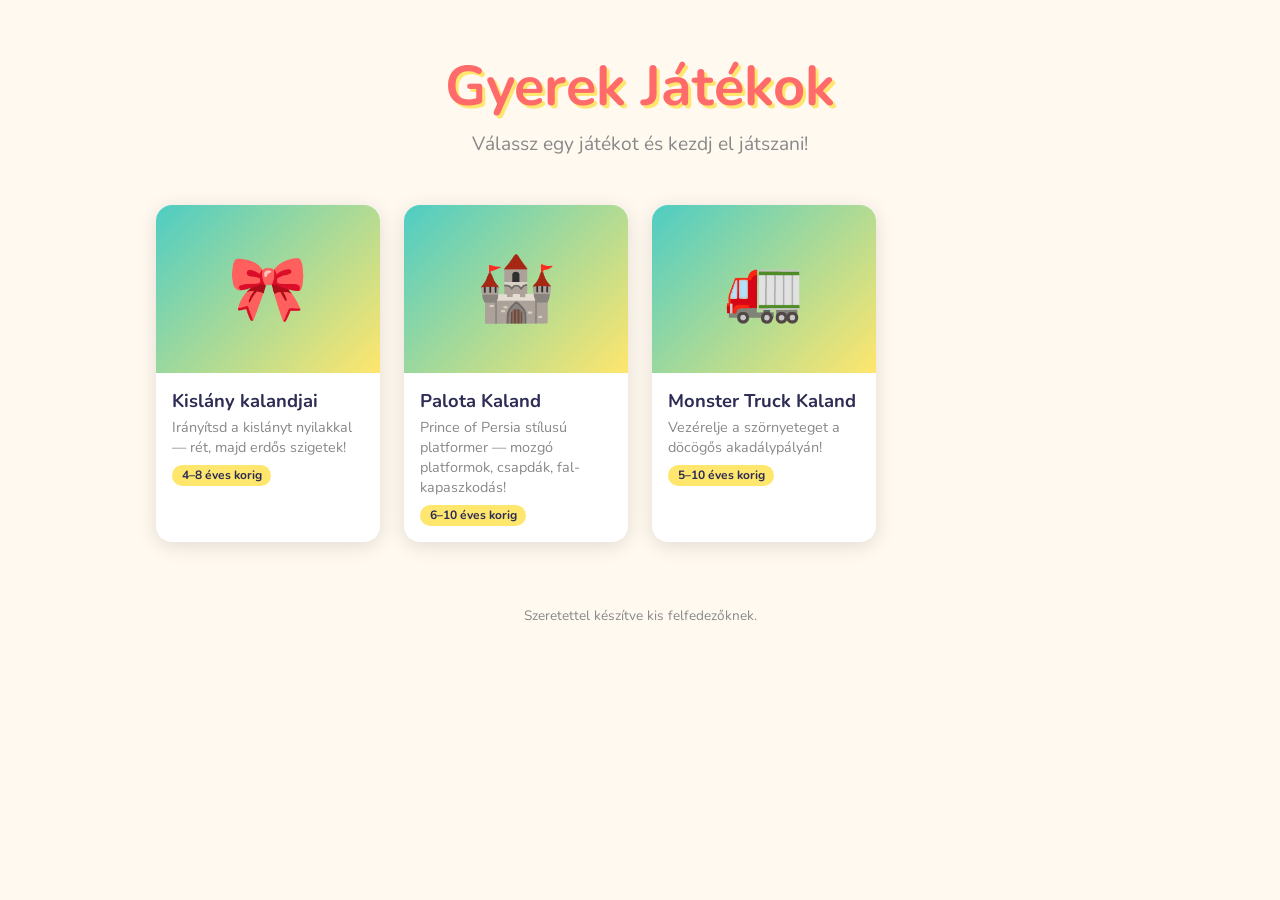
<file: index.html>
<!DOCTYPE html>
<html lang="hu">
<head>
  <meta charset="UTF-8" />
  <meta name="viewport" content="width=device-width, initial-scale=1.0" />
  <title>Gyerek Játékok</title>
  <link rel="preconnect" href="https://fonts.googleapis.com" />
  <link rel="stylesheet" href="https://fonts.googleapis.com/css2?family=Nunito:wght@400;700;900&display=swap" />
  <link rel="stylesheet" href="shared/css/base.css" />
  <style>
    header {
      text-align: center;
      padding: 2rem 1rem 1rem;
    }
    header h1 {
      font-size: clamp(2rem, 6vw, 3.5rem);
      color: var(--color-primary);
      text-shadow: 3px 3px 0 var(--color-accent);
    }
    header p {
      font-size: 1.2rem;
      color: var(--color-muted);
      margin-top: 0.4rem;
    }

    #game-grid {
      display: grid;
      grid-template-columns: repeat(auto-fill, minmax(220px, 1fr));
      gap: 1.5rem;
      max-width: 1000px;
      margin: 2rem auto;
      padding: 0 1rem;
    }

    .game-card {
      display: flex;
      flex-direction: column;
      text-decoration: none;
      color: inherit;
    }
    .game-card .thumb {
      width: 100%;
      aspect-ratio: 4/3;
      object-fit: cover;
      background: linear-gradient(135deg, var(--color-secondary), var(--color-accent));
      display: flex;
      align-items: center;
      justify-content: center;
      font-size: 4rem;
    }
    .game-card img.thumb { display: block; }
    .game-card .info {
      padding: 0.9rem 1rem 1rem;
    }
    .game-card .info h2 {
      font-size: 1.15rem;
      color: var(--color-dark);
    }
    .game-card .info p {
      font-size: 0.9rem;
      color: var(--color-muted);
      margin-top: 0.25rem;
    }
    .game-card .badge {
      display: inline-block;
      margin-top: 0.5rem;
      background: var(--color-accent);
      color: var(--color-dark);
      font-size: 0.75rem;
      font-weight: 700;
      padding: 0.15rem 0.6rem;
      border-radius: 50px;
    }
    .game-card[data-status="template"] {
      opacity: 0.5;
      pointer-events: none;
    }

    #empty-state {
      text-align: center;
      color: var(--color-muted);
      font-size: 1.1rem;
      padding: 3rem 1rem;
      display: none;
    }

    footer {
      text-align: center;
      padding: 2rem 1rem;
      color: var(--color-muted);
      font-size: 0.85rem;
    }
  </style>
</head>
<body>
  <header>
    <h1>Gyerek Játékok</h1>
    <p>Válassz egy játékot és kezdj el játszani!</p>
  </header>

  <main>
    <div id="game-grid"></div>
    <p id="empty-state">Még nincsenek játékok — írj ötleteket az <strong>IDEAS.md</strong> fájlba és fejlesszük le őket!</p>
  </main>

  <footer>Szeretettel készítve kis felfedezőknek.</footer>

  <script>
    async function loadGames() {
      let games = [];
      try {
        const res = await fetch('games.json');
        games = await res.json();
      } catch (e) {
        console.warn('games.json nem tölthető be', e);
      }

      const playable = games.filter(g => g.status !== 'template');
      const grid = document.getElementById('game-grid');
      const empty = document.getElementById('empty-state');

      if (playable.length === 0) {
        empty.style.display = 'block';
        return;
      }

      playable.forEach(game => {
        const card = document.createElement('a');
        card.className = 'card game-card';
        card.href = game.path;
        card.dataset.status = game.status || 'ready';

        const thumb = game.thumbnail
          ? `<img class="thumb" src="${game.thumbnail}" alt="${game.title}" onerror="this.outerHTML='<div class=thumb>${game.emoji || '🎮'}</div>'">`
          : `<div class="thumb">${game.emoji || '🎮'}</div>`;

        card.innerHTML = `
          ${thumb}
          <div class="info">
            <h2>${game.title}</h2>
            <p>${game.description}</p>
            <span class="badge">${game.ageRange} éves korig</span>
          </div>`;

        grid.appendChild(card);
      });
    }

    loadGames();
  </script>
</body>
</html>
</file>
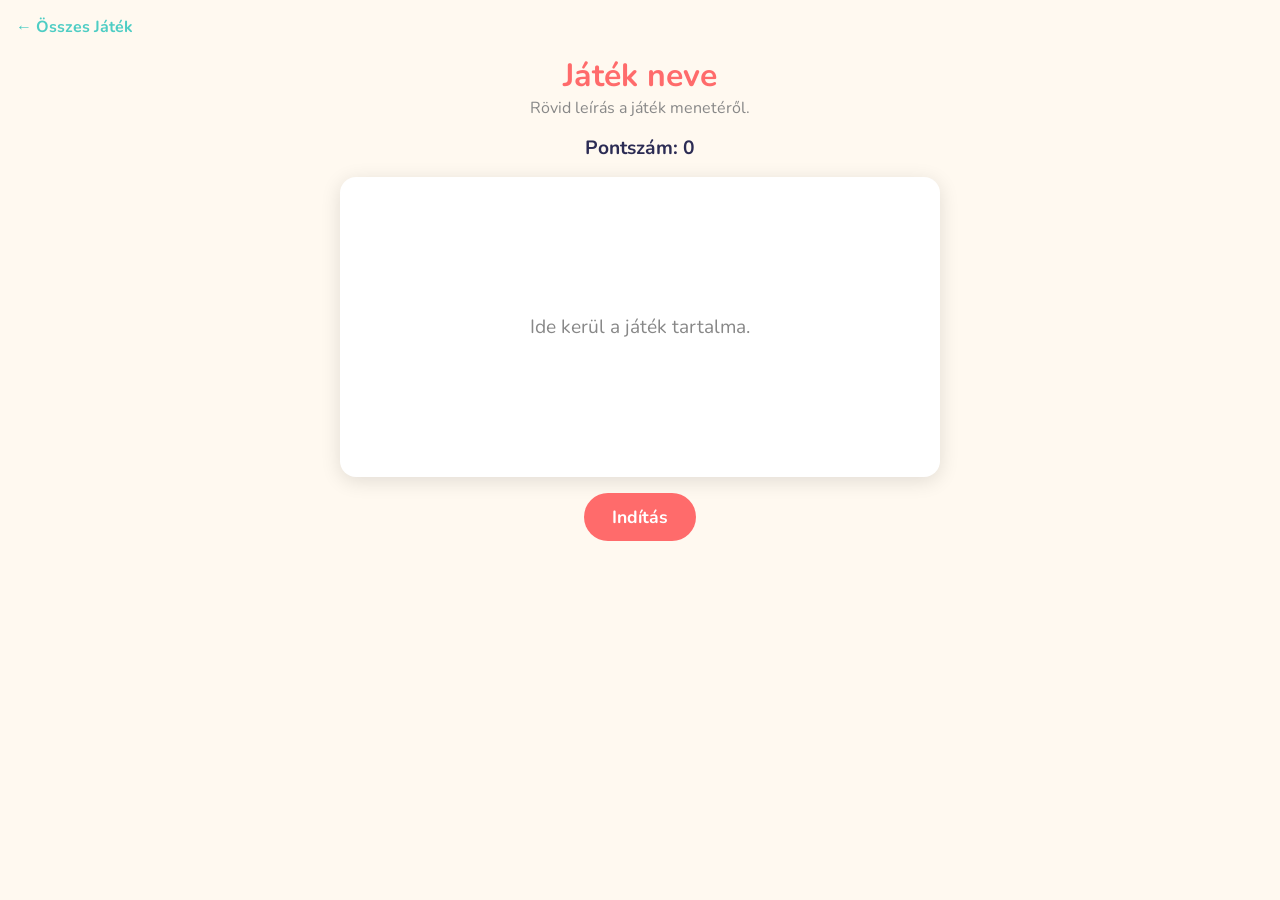
<file: games/game-template/index.html>
<!DOCTYPE html>
<html lang="hu">
<head>
  <meta charset="UTF-8" />
  <meta name="viewport" content="width=device-width, initial-scale=1.0" />
  <title>Játék neve</title>
  <link rel="preconnect" href="https://fonts.googleapis.com" />
  <link rel="stylesheet" href="https://fonts.googleapis.com/css2?family=Nunito:wght@400;700;900&display=swap" />
  <link rel="stylesheet" href="../../shared/css/base.css" />
  <link rel="stylesheet" href="style.css" />
</head>
<body>
  <a class="back-link" href="../../index.html">← Összes Játék</a>

  <div class="game-area">
    <header style="text-align:center">
      <h1 style="font-size:2rem; color:var(--color-primary)">Játék neve</h1>
      <p style="color:var(--color-muted)">Rövid leírás a játék menetéről.</p>
    </header>

    <div class="status-bar">
      <span>Pontszám: <strong id="score">0</strong></span>
    </div>

    <div id="game-board">
      <p style="color:var(--color-muted); font-size:1.2rem">
        Ide kerül a játék tartalma.
      </p>
    </div>

    <button class="btn btn-primary" id="start-btn">Indítás</button>
  </div>

  <script src="../../shared/js/utils.js"></script>
  <script src="game.js"></script>
</body>
</html>
</file>
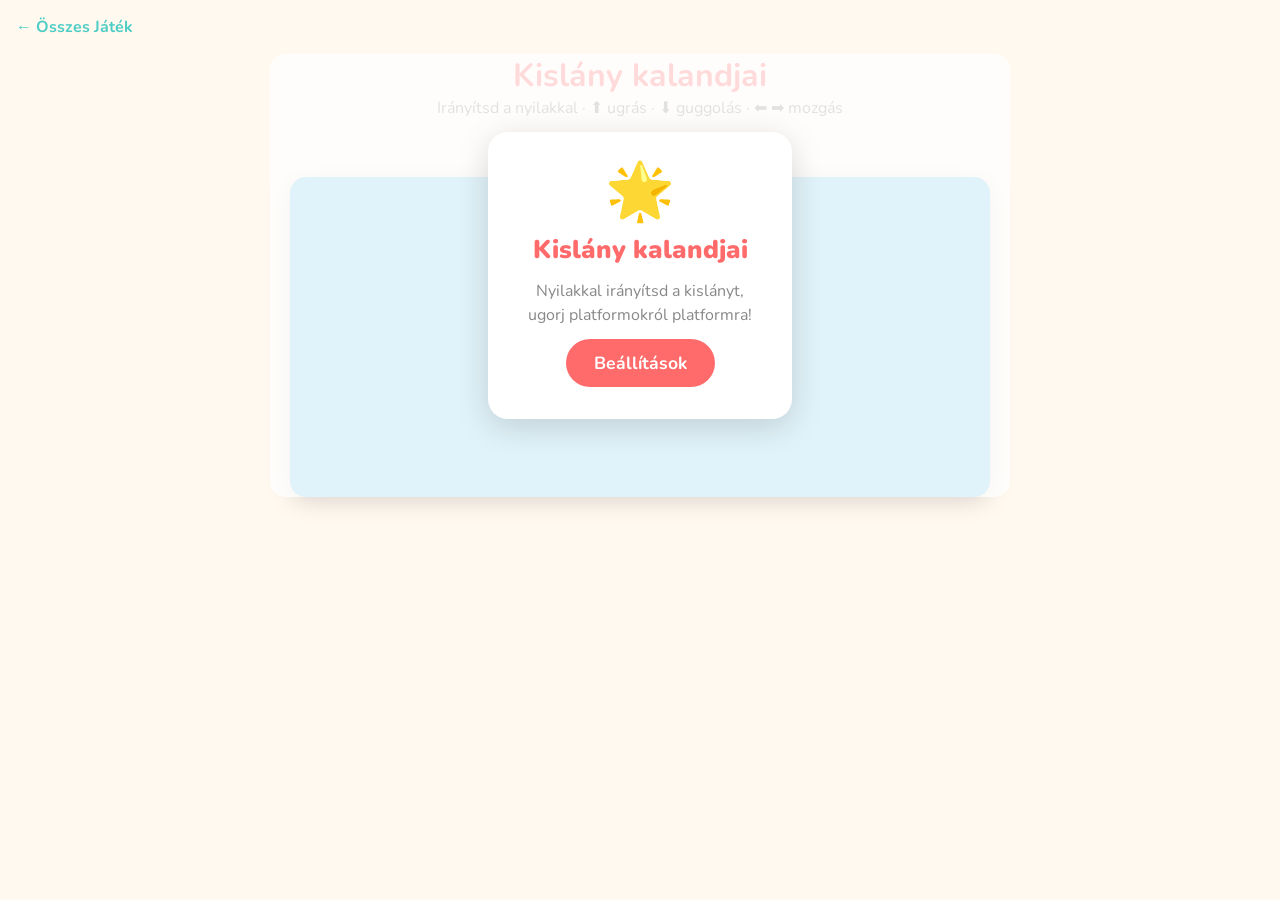
<file: games/kislanyka/index.html>
<!DOCTYPE html>
<html lang="hu">
<head>
  <meta charset="UTF-8" />
  <meta name="viewport" content="width=device-width, initial-scale=1.0" />
  <title>Kislány kalandjai</title>
  <link rel="preconnect" href="https://fonts.googleapis.com" />
  <link rel="stylesheet" href="https://fonts.googleapis.com/css2?family=Nunito:wght@400;700;900&display=swap" />
  <link rel="stylesheet" href="../../shared/css/base.css" />
  <link rel="stylesheet" href="style.css" />
</head>
<body>
  <a class="back-link" href="../../index.html">← Összes Játék</a>

  <div class="game-area">
    <header style="text-align:center">
      <h1 style="font-size:2rem; color:var(--color-primary)">Kislány kalandjai</h1>
      <p style="color:var(--color-muted)">Irányítsd a nyilakkal · ⬆ ugrás · ⬇ guggolás · ⬅ ➡ mozgás</p>
    </header>

    <div class="status-bar">
      <span>❤️ <strong id="lives">3</strong></span>
      <span>Pont: <strong id="score">0</strong></span>
      <span>Szint: <strong id="level">1</strong></span>
    </div>

    <canvas id="gameCanvas" width="700" height="320"></canvas>

    <div id="overlay" class="overlay">
      <div class="overlay-box">
        <div id="overlay-emoji">🌟</div>
        <div id="overlay-title">Kislány kalandjai</div>
        <div id="overlay-sub">Nyilakkal irányítsd a kislányt,<br>kerüld el az akadályokat!</div>
        <button class="btn btn-primary" id="action-btn">Játék indítása</button>
      </div>
    </div>

    <div id="settings-overlay" class="overlay hidden">
      <div class="overlay-box">
        <h2 style="color:var(--color-primary); font-size:1.5rem; margin-bottom:1.5rem">Beállítások</h2>

        <div class="settings-group">
          <label style="display:block; margin-bottom:0.5rem; font-weight:700">Világ:</label>
          <div style="display:flex; gap:0.5rem; flex-wrap:wrap">
            <button class="btn-option active" data-setting="world" data-value="1">🌾 Rét</button>
            <button class="btn-option" data-setting="world" data-value="2">🌲 Erdő</button>
            <button class="btn-option" data-setting="world" data-value="random">🎲 Random</button>
          </div>
        </div>

        <div class="settings-group">
          <label style="display:block; margin-bottom:0.5rem; font-weight:700">Nehézség:</label>
          <div style="display:flex; gap:0.5rem; flex-wrap:wrap">
            <button class="btn-option" data-setting="difficulty" data-value="easy">😊 Könnyű</button>
            <button class="btn-option active" data-setting="difficulty" data-value="normal">😐 Normál</button>
            <button class="btn-option" data-setting="difficulty" data-value="hard">😤 Nehéz</button>
          </div>
        </div>

        <div class="settings-group">
          <label style="display:block; margin-bottom:0.5rem; font-weight:700">Akadályok:</label>
          <div style="display:flex; gap:0.5rem; flex-wrap:wrap">
            <button class="btn-option active" data-setting="obstacles" data-value="all">🎯 Összes</button>
            <button class="btn-option" data-setting="obstacles" data-value="birds">🐦 Csak madár</button>
            <button class="btn-option" data-setting="obstacles" data-value="ground">🪨 Csak föld</button>
          </div>
        </div>

        <button class="btn btn-primary" id="settings-start-btn" style="margin-top:1.5rem">Játék indítása</button>
      </div>
    </div>
  </div>

  <script src="../../shared/js/utils.js"></script>
  <script src="game.js"></script>
</body>
</html>
</file>
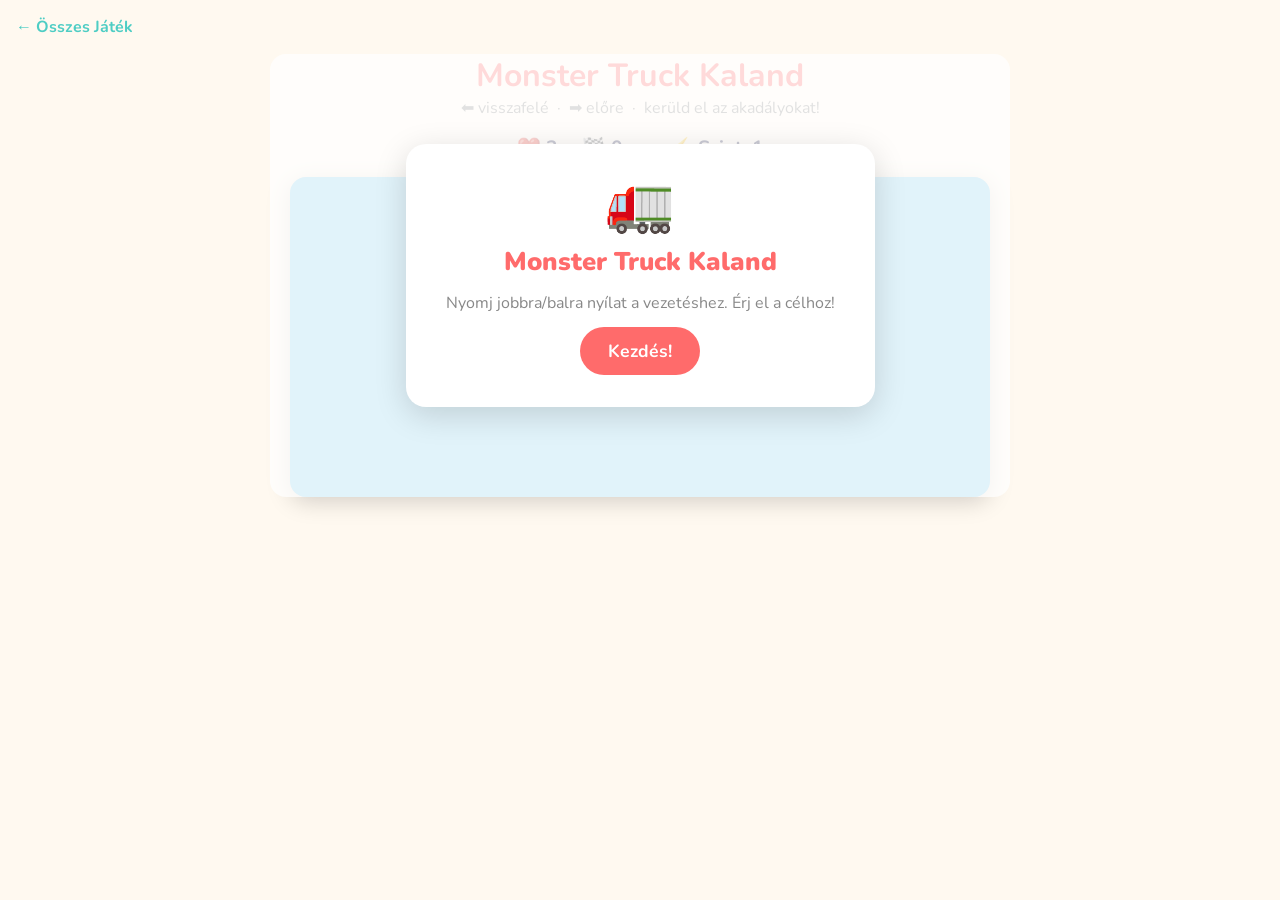
<file: games/monster-truck/index.html>
<!DOCTYPE html>
<html lang="hu">
<head>
  <meta charset="UTF-8" />
  <meta name="viewport" content="width=device-width, initial-scale=1.0" />
  <title>Monster Truck Kaland</title>
  <link rel="preconnect" href="https://fonts.googleapis.com" />
  <link rel="stylesheet" href="https://fonts.googleapis.com/css2?family=Nunito:wght@400;700;900&display=swap" />
  <link rel="stylesheet" href="../../shared/css/base.css" />
  <link rel="stylesheet" href="style.css" />
</head>
<body>
  <a class="back-link" href="../../index.html">← Összes Játék</a>

  <div class="game-area">
    <header style="text-align:center">
      <h1 style="font-size:2rem; color:var(--color-primary)">Monster Truck Kaland</h1>
      <p style="color:var(--color-muted)">⬅ visszafelé &nbsp;·&nbsp; ➡ előre &nbsp;·&nbsp; kerüld el az akadályokat!</p>
    </header>

    <div class="status-bar">
      <span>❤️ <strong id="lives">3</strong></span>
      <span>🏁 <strong id="distance">0</strong> m</span>
      <span>⚡ Szint: <strong id="level">1</strong></span>
    </div>

    <canvas id="gameCanvas" width="700" height="320"></canvas>

    <div id="overlay" class="overlay">
      <div class="overlay-box">
        <div id="overlay-emoji">🚛</div>
        <div id="overlay-title">Monster Truck Kaland</div>
        <div id="overlay-sub">Vezérelje a szörnyeteget az akadálypályán!<br>⬅ visszafelé · ➡ előre</div>
        <button class="btn btn-primary" id="action-btn">Indítás!</button>
      </div>
    </div>
  </div>

  <script src="../../shared/libs/matter.min.js"></script>
  <script src="../../shared/js/utils.js"></script>
  <script src="game.js"></script>
</body>
</html>
</file>
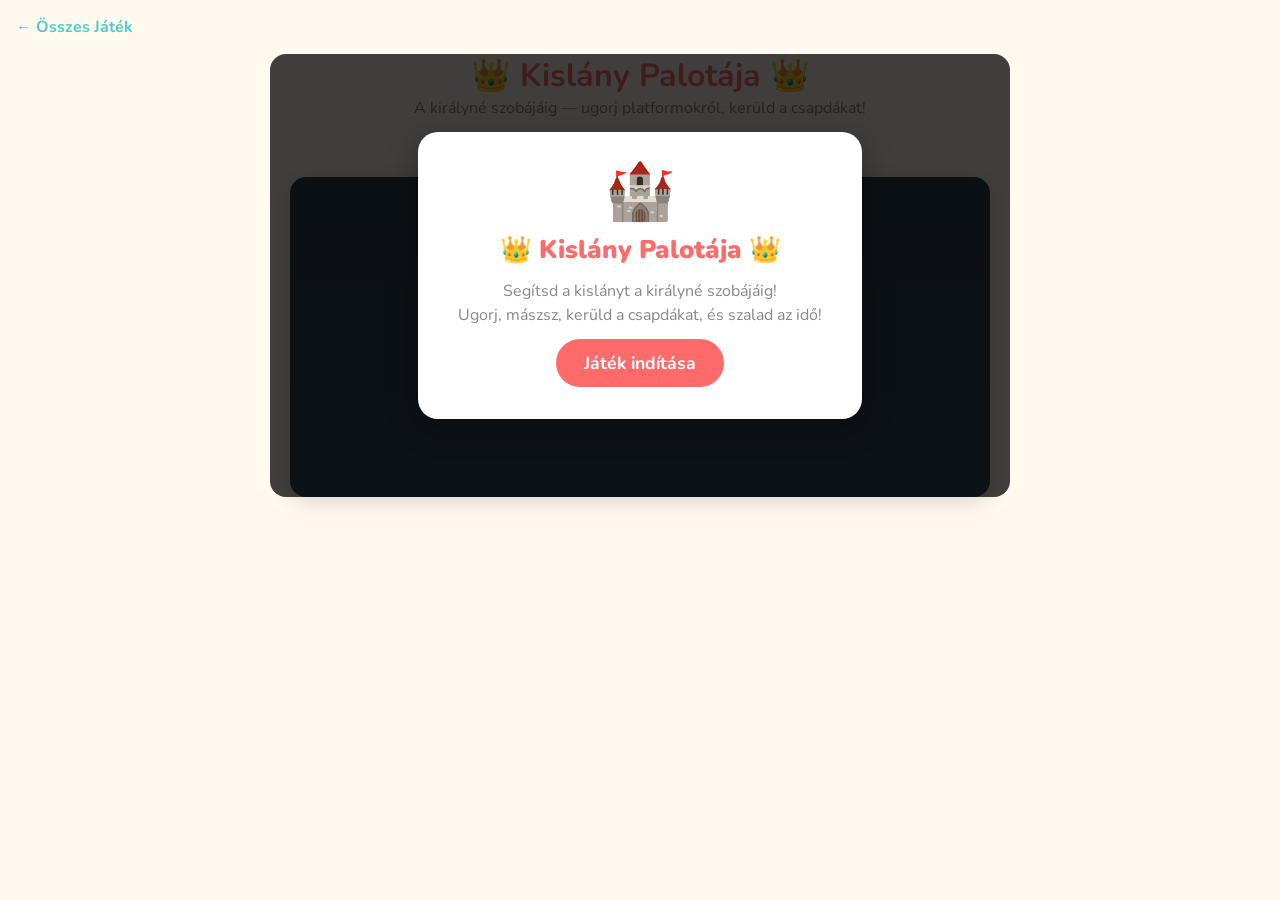
<file: games/palota-kaland/index.html>
<!DOCTYPE html>
<html lang="hu">
<head>
  <meta charset="UTF-8" />
  <meta name="viewport" content="width=device-width, initial-scale=1.0" />
  <title>Palota Kaland</title>
  <link rel="preconnect" href="https://fonts.googleapis.com" />
  <link rel="stylesheet" href="https://fonts.googleapis.com/css2?family=Nunito:wght@400;700;900&display=swap" />
  <link rel="stylesheet" href="../../shared/css/base.css" />
  <link rel="stylesheet" href="style.css" />
</head>
<body>
  <a class="back-link" href="../../index.html">← Összes Játék</a>

  <div class="game-area">
    <header style="text-align:center">
      <h1 style="font-size:2rem; color:var(--color-primary)">👑 Kislány Palotája 👑</h1>
      <p style="color:var(--color-muted)">A királyné szobájáig — ugorj platformokról, kerüld a csapdákat!</p>
    </header>

    <div class="status-bar">
      <span>❤️ <strong id="lives">3</strong></span>
      <span>Szint: <strong id="level">1</strong></span>
    </div>

    <canvas id="gameCanvas" width="700" height="320"></canvas>

    <div id="overlay" class="overlay">
      <div class="overlay-box">
        <div id="overlay-emoji">🏰</div>
        <div id="overlay-title">Palota Kaland</div>
        <div id="overlay-sub">Segítsd a kislányt a palotán keresztül!<br>Ugorj, mászsz, és kerüld a csapdákat!</div>
        <button class="btn btn-primary" id="action-btn">Játék indítása</button>
      </div>
    </div>
  </div>

  <script src="../../shared/js/utils.js"></script>
  <script src="game.js"></script>
</body>
</html>
</file>
<file: shared/css/base.css>
/* ============================================================
   Children's Game Platform — Base Styles
   ============================================================ */

:root {
  --color-bg:        #fff9f0;
  --color-primary:   #ff6b6b;
  --color-secondary: #4ecdc4;
  --color-accent:    #ffe66d;
  --color-dark:      #2c2c54;
  --color-text:      #333;
  --color-muted:     #888;

  --font-main: 'Nunito', 'Comic Sans MS', 'Chalkboard SE', cursive;
  --radius:    16px;
  --shadow:    0 4px 20px rgba(0,0,0,0.12);
}

* { box-sizing: border-box; margin: 0; padding: 0; }

body {
  font-family: var(--font-main);
  background: var(--color-bg);
  color: var(--color-text);
  min-height: 100vh;
  padding: 1rem;
}

/* ---- Buttons ---- */
.btn {
  display: inline-flex;
  align-items: center;
  justify-content: center;
  padding: 0.75rem 1.75rem;
  border: none;
  border-radius: 50px;
  font-family: var(--font-main);
  font-size: 1.1rem;
  font-weight: 700;
  cursor: pointer;
  transition: transform 0.15s, box-shadow 0.15s;
  text-decoration: none;
  user-select: none;
}
.btn:hover  { transform: translateY(-2px); box-shadow: var(--shadow); }
.btn:active { transform: translateY(0);   box-shadow: none; }

.btn-primary   { background: var(--color-primary);   color: #fff; }
.btn-secondary { background: var(--color-secondary); color: #fff; }
.btn-accent    { background: var(--color-accent);    color: var(--color-dark); }

/* ---- Cards ---- */
.card {
  background: #fff;
  border-radius: var(--radius);
  box-shadow: var(--shadow);
  overflow: hidden;
  transition: transform 0.2s;
}
.card:hover { transform: translateY(-4px); }

/* ---- Game canvas area ---- */
.game-area {
  display: flex;
  flex-direction: column;
  align-items: center;
  justify-content: center;
  gap: 1rem;
  max-width: 800px;
  margin: 0 auto;
}

/* ---- Score / status bar ---- */
.status-bar {
  display: flex;
  align-items: center;
  gap: 1.5rem;
  font-size: 1.2rem;
  font-weight: 700;
  color: var(--color-dark);
}

/* ---- Celebration overlay ---- */
.celebrate {
  position: fixed;
  inset: 0;
  display: flex;
  flex-direction: column;
  align-items: center;
  justify-content: center;
  background: rgba(255,255,255,0.88);
  font-size: 2.5rem;
  font-weight: 900;
  color: var(--color-primary);
  z-index: 100;
  gap: 1rem;
  animation: popIn 0.3s ease;
}
@keyframes popIn {
  from { transform: scale(0.7); opacity: 0; }
  to   { transform: scale(1);   opacity: 1; }
}

/* ---- Back / nav link ---- */
.back-link {
  display: inline-block;
  margin-bottom: 1rem;
  font-size: 1rem;
  color: var(--color-secondary);
  text-decoration: none;
  font-weight: 700;
}
.back-link:hover { text-decoration: underline; }

/* ---- Responsive ---- */
@media (max-width: 500px) {
  body { padding: 0.5rem; }
  .btn { font-size: 1rem; padding: 0.65rem 1.2rem; }
}
</file>
<file: games/game-template/style.css>
/* Game-specific styles — add overrides here */

#game-board {
  width: 100%;
  max-width: 600px;
  min-height: 300px;
  display: flex;
  align-items: center;
  justify-content: center;
  background: #fff;
  border-radius: var(--radius);
  box-shadow: var(--shadow);
  padding: 2rem;
}
</file>
<file: games/kislanyka/style.css>
#gameCanvas {
  border-radius: 16px;
  box-shadow: 0 4px 24px rgba(0,0,0,0.15);
  display: block;
  max-width: 100%;
  background: #87ceeb;
  cursor: none;
}

.overlay {
  position: absolute;
  inset: 0;
  display: flex;
  align-items: center;
  justify-content: center;
  background: rgba(255,255,255,0.75);
  border-radius: 16px;
  z-index: 10;
}

.game-area {
  position: relative;
  max-width: 740px;
  width: 100%;
}

.overlay-box {
  background: #fff;
  border-radius: 20px;
  padding: 2rem 2.5rem;
  text-align: center;
  box-shadow: 0 8px 32px rgba(0,0,0,0.15);
  display: flex;
  flex-direction: column;
  gap: 0.75rem;
  align-items: center;
}

#overlay-emoji  { font-size: 3.5rem; line-height: 1; }
#overlay-title  { font-size: 1.6rem; font-weight: 900; color: var(--color-primary); }
#overlay-sub    { font-size: 1rem; color: var(--color-muted); line-height: 1.5; }

.overlay.hidden { display: none; }

.settings-group {
  margin-bottom: 1.5rem;
  text-align: left;
}

.btn-option {
  padding: 0.55rem 1rem;
  border: 2px solid var(--color-secondary);
  background: #fff;
  color: var(--color-dark);
  border-radius: 50px;
  font-family: var(--font-main);
  font-size: 0.95rem;
  font-weight: 600;
  cursor: pointer;
  transition: all 0.15s;
}

.btn-option:hover {
  transform: translateY(-2px);
  box-shadow: 0 4px 12px rgba(0,0,0,0.1);
}

.btn-option.active {
  background: var(--color-secondary);
  color: #fff;
  border-color: var(--color-secondary);
}
</file>
<file: games/monster-truck/style.css>
#gameCanvas {
  border-radius: 16px;
  box-shadow: 0 4px 24px rgba(0,0,0,0.18);
  display: block;
  max-width: 100%;
  background: #87ceeb;
}

.game-area {
  position: relative;
  max-width: 740px;
  width: 100%;
}

.overlay {
  position: absolute;
  inset: 0;
  display: flex;
  align-items: center;
  justify-content: center;
  background: rgba(255,255,255,0.75);
  border-radius: 16px;
  z-index: 10;
}
.overlay.hidden { display: none; }

.overlay-box {
  background: #fff;
  border-radius: 20px;
  padding: 2rem 2.5rem;
  text-align: center;
  box-shadow: 0 8px 32px rgba(0,0,0,0.15);
  display: flex;
  flex-direction: column;
  gap: 0.75rem;
  align-items: center;
}
#overlay-emoji  { font-size: 3.5rem; line-height: 1; }
#overlay-title  { font-size: 1.6rem; font-weight: 900; color: var(--color-primary); }
#overlay-sub    { font-size: 1rem; color: var(--color-muted); line-height: 1.5; }
</file>
<file: games/palota-kaland/style.css>
#gameCanvas {
  border-radius: 16px;
  box-shadow: 0 4px 24px rgba(0,0,0,0.15);
  display: block;
  max-width: 100%;
  background: linear-gradient(to bottom, #2c3e50, #34495e);
  cursor: none;
}

.game-area {
  position: relative;
  max-width: 740px;
  width: 100%;
}

.overlay {
  position: absolute;
  inset: 0;
  display: flex;
  align-items: center;
  justify-content: center;
  background: rgba(0,0,0,0.75);
  border-radius: 16px;
  z-index: 10;
}

.overlay-box {
  background: #fff;
  border-radius: 20px;
  padding: 2rem 2.5rem;
  text-align: center;
  box-shadow: 0 8px 32px rgba(0,0,0,0.3);
  display: flex;
  flex-direction: column;
  gap: 0.75rem;
  align-items: center;
}

#overlay-emoji {
  font-size: 3.5rem;
  line-height: 1;
}

#overlay-title {
  font-size: 1.6rem;
  font-weight: 900;
  color: var(--color-primary);
}

#overlay-sub {
  font-size: 1rem;
  color: var(--color-muted);
  line-height: 1.5;
}

.overlay.hidden {
  display: none;
}
</file>
